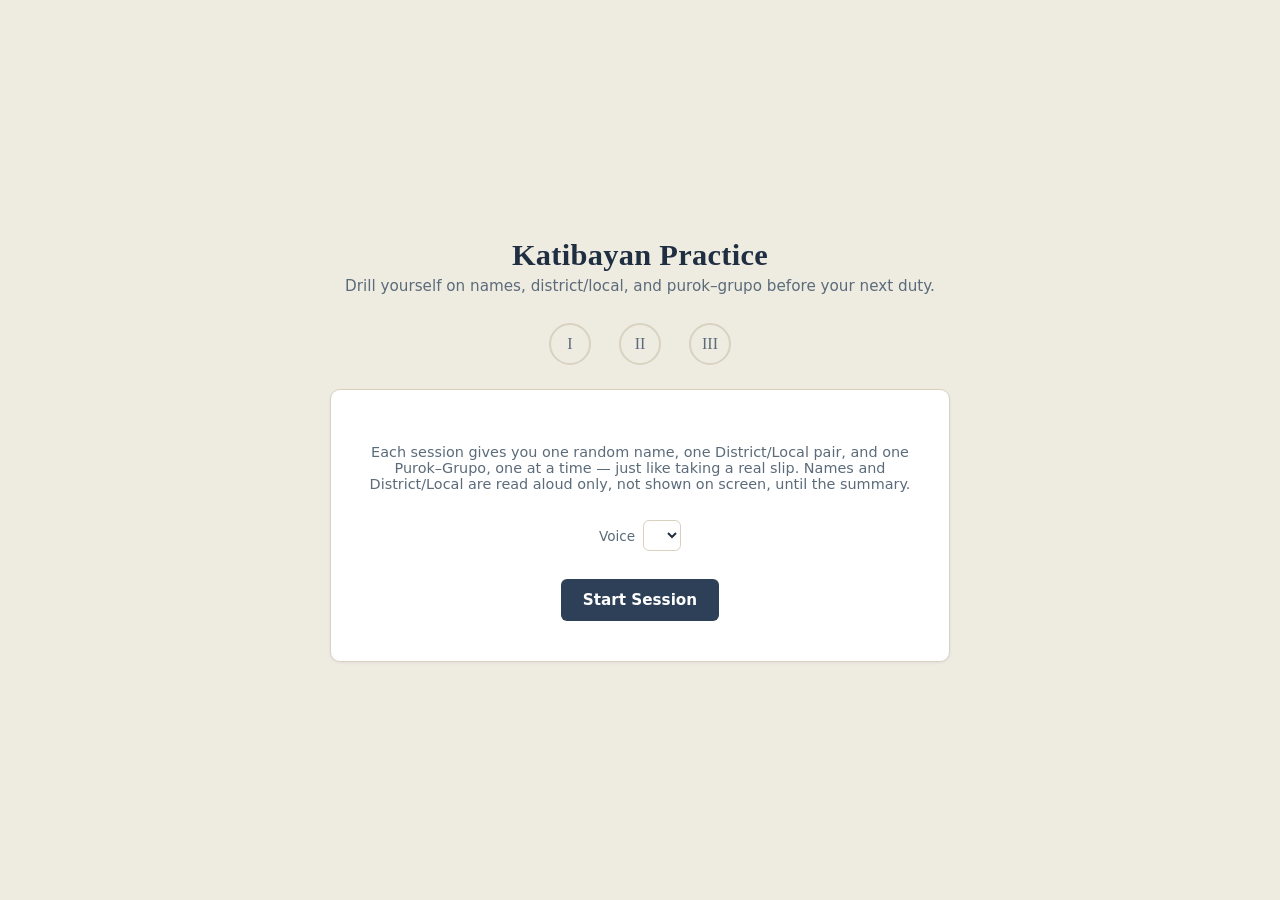
<file: index.html>
<!DOCTYPE html>
<html lang="en">
<head>
<meta charset="UTF-8">
<meta name="viewport" content="width=device-width, initial-scale=1.0">
<title>Katibayan Practice</title>
<link rel="stylesheet" href="css/style.css">
</head>
<body>
  <div class="app">
    <div class="masthead">
      <h1>Katibayan Practice</h1>
      <p>Drill yourself on names, district/local, and purok–grupo before your next duty.</p>
    </div>

    <div class="progress" id="progress">
      <div class="tick" data-step="1">I</div>
      <div class="tick" data-step="2">II</div>
      <div class="tick" data-step="3">III</div>
    </div>

    <div class="card" id="stage-idle">
      <p class="helper">Each session gives you one random name, one District/Local pair, and one Purok&ndash;Grupo, one at a time &mdash; just like taking a real slip. Names and District/Local are read aloud only, not shown on screen, until the summary.</p>
      <div class="voice-picker">
        <label for="voice-select">Voice</label>
        <select id="voice-select"></select>
      </div>
      <p class="helper" id="voice-status" style="font-size:0.8rem;"></p>
      <div class="actions">
        <button class="btn-primary" id="start-btn">Start Session</button>
      </div>
    </div>

    <div class="card hidden" id="stage-name">
      <div class="eyebrow">Full Name</div>
      <div class="listen-indicator">&#128266; Listen, then write it on your slip</div>
      <p class="helper">Didn't catch it? Use the buttons below.</p>
      <div class="actions">
        <button class="btn-secondary" id="name-repeat-btn">&#8635; Repeat</button>
        <button class="btn-secondary" id="name-spell-btn">Spell It Out</button>
      </div>
      <div class="actions">
        <button class="btn-primary" id="name-proceed">Proceed &rarr;</button>
      </div>
    </div>

    <div class="card hidden" id="stage-district">
      <div class="eyebrow">District &amp; Local Congregation</div>
      <div class="listen-indicator">&#128266; Listen, then write it on your slip</div>
      <p class="helper">Didn't catch it? Use the buttons below.</p>
      <div class="actions">
        <button class="btn-secondary" id="district-repeat-btn">&#8635; Repeat</button>
      </div>
      <div class="actions">
        <button class="btn-secondary" id="district-spell-district-btn">Spell District</button>
        <button class="btn-secondary" id="district-spell-local-btn">Spell Local</button>
      </div>
      <div class="actions">
        <button class="btn-primary" id="district-proceed">Proceed &rarr;</button>
      </div>
    </div>

    <div class="card hidden" id="stage-purok">
      <div class="eyebrow">Purok &ndash; Grupo</div>
      <div class="data-display" id="purok-display"></div>
      <p class="helper">Write it as Purok&ndash;Grupo, e.g. 6-9.</p>
      <div class="actions">
        <button class="btn-primary" id="purok-proceed">Proceed &rarr;</button>
      </div>
    </div>

    <div class="card hidden" id="stage-summary">
      <div class="eyebrow">Summary &mdash; check against your paper</div>
      <ul class="summary-list">
        <li><span class="label">Name</span><span class="value" id="summary-name"></span></li>
        <li><span class="label">District</span><span class="value" id="summary-district"></span></li>
        <li><span class="label">Local Congregation</span><span class="value" id="summary-local"></span></li>
        <li><span class="label">Purok &ndash; Grupo</span><span class="value" id="summary-purok"></span></li>
      </ul>
      <div class="actions">
        <button class="btn-primary" id="new-session-btn">New Session</button>
      </div>
    </div>
  </div>

  <script src="data/names.js"></script>
  <script src="data/districts.js"></script>
  <script src="js/random-pickers.js"></script>
  <script src="js/speech.js"></script>
  <script src="js/session-app.js"></script>
</body>
</html>
</file>
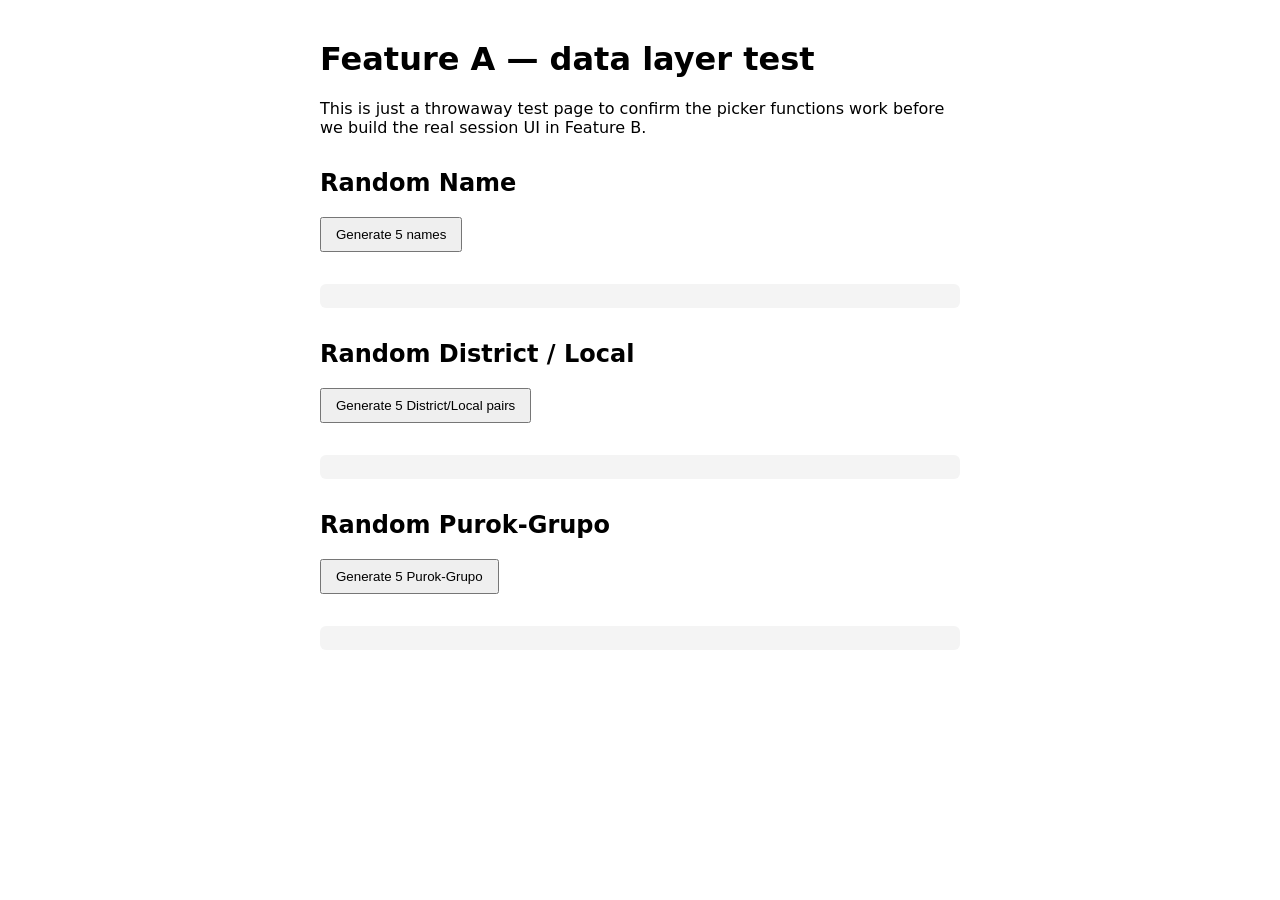
<file: test.html>
<!DOCTYPE html>
<html lang="en">
<head>
<meta charset="UTF-8">
<title>Feature A test — random pickers</title>
<style>
  body { font-family: system-ui, sans-serif; max-width: 640px; margin: 40px auto; padding: 0 16px; }
  button { padding: 8px 14px; margin-right: 8px; margin-bottom: 16px; cursor: pointer; }
  ul { background: #f4f4f4; padding: 12px 12px 12px 28px; border-radius: 6px; max-height: 240px; overflow-y: auto; }
  li { margin-bottom: 4px; font-family: ui-monospace, monospace; }
  h2 { margin-top: 32px; }
</style>
</head>
<body>
  <h1>Feature A — data layer test</h1>
  <p>This is just a throwaway test page to confirm the picker functions work before we build the real session UI in Feature B.</p>

  <h2>Random Name</h2>
  <button onclick="runTest('name')">Generate 5 names</button>
  <ul id="name-output"></ul>

  <h2>Random District / Local</h2>
  <button onclick="runTest('district')">Generate 5 District/Local pairs</button>
  <ul id="district-output"></ul>

  <h2>Random Purok-Grupo</h2>
  <button onclick="runTest('purok')">Generate 5 Purok-Grupo</button>
  <ul id="purok-output"></ul>

  <script src="data/names.js"></script>
  <script src="data/districts.js"></script>
  <script src="js/random-pickers.js"></script>
  <script>
    function runTest(kind) {
      const outputEl = document.getElementById(`${kind === 'name' ? 'name' : kind === 'district' ? 'district' : 'purok'}-output`);
      outputEl.innerHTML = "";
      for (let i = 0; i < 5; i++) {
        const li = document.createElement("li");
        if (kind === "name") li.textContent = getRandomName().full;
        if (kind === "district") li.textContent = getRandomDistrictAndLocal().display;
        if (kind === "purok") li.textContent = getRandomPurokGrupo().display;
        outputEl.appendChild(li);
      }
    }
  </script>
</body>
</html>
</file>
<file: css/style.css>
:root {
  --bg: #eeebe1;
  --card: #ffffff;
  --border: #d9d2c1;
  --ink: #22303f;
  --ink-soft: #5b6b7a;
  --navy: #2e4057;
  --navy-dark: #202e42;
  --gold: #a97c2f;
  --gold-soft: #e4d3ab;
  --font-serif: Georgia, "Iowan Old Style", "Palatino Linotype", "Times New Roman", serif;
  --font-sans: system-ui, -apple-system, "Segoe UI", Roboto, sans-serif;
  --font-mono: ui-monospace, "SFMono-Regular", Menlo, Consolas, "Liberation Mono", monospace;
}

* { box-sizing: border-box; }

body {
  margin: 0;
  min-height: 100vh;
  background: var(--bg);
  color: var(--ink);
  font-family: var(--font-sans);
  display: flex;
  align-items: center;
  justify-content: center;
  padding: 32px 16px;
}

.app {
  width: 100%;
  max-width: 620px;
}

.masthead {
  text-align: center;
  margin-bottom: 28px;
}

.masthead h1 {
  font-family: var(--font-serif);
  font-size: 1.9rem;
  font-weight: 700;
  margin: 0 0 4px;
  color: var(--navy-dark);
  letter-spacing: 0.01em;
}

.masthead p {
  margin: 0;
  color: var(--ink-soft);
  font-size: 0.95rem;
}

/* Ledger-stamp progress indicator */
.progress {
  display: flex;
  justify-content: center;
  gap: 28px;
  margin-bottom: 24px;
}

.progress .tick {
  font-family: var(--font-serif);
  font-size: 1rem;
  color: var(--ink-soft);
  border: 2px solid var(--border);
  border-radius: 50%;
  width: 42px;
  height: 42px;
  display: flex;
  align-items: center;
  justify-content: center;
  transition: border-color 0.25s ease, color 0.25s ease, background 0.25s ease;
}

.progress .tick.active {
  border-color: var(--navy);
  color: var(--navy);
  font-weight: 700;
}

.progress .tick.done {
  border-color: var(--gold);
  background: var(--gold-soft);
  color: var(--gold);
  font-weight: 700;
}

.card {
  background: var(--card);
  border: 1px solid var(--border);
  border-radius: 10px;
  padding: 40px 36px;
  box-shadow: 0 1px 3px rgba(34, 48, 63, 0.06);
  text-align: center;
  animation: fadeIn 0.25s ease;
}

@keyframes fadeIn {
  from { opacity: 0; transform: translateY(4px); }
  to { opacity: 1; transform: translateY(0); }
}

.eyebrow {
  font-size: 0.78rem;
  letter-spacing: 0.14em;
  text-transform: uppercase;
  color: var(--gold);
  font-weight: 700;
  margin-bottom: 14px;
}

.data-display {
  font-family: var(--font-mono);
  font-size: 2rem;
  line-height: 1.3;
  color: var(--ink);
  margin-bottom: 10px;
  word-break: break-word;
}

.data-display.secondary {
  font-size: 1.4rem;
  color: var(--navy);
  margin-bottom: 28px;
}

.card p.helper {
  color: var(--ink-soft);
  font-size: 0.9rem;
  margin-bottom: 28px;
}

.listen-indicator {
  font-family: var(--font-sans);
  font-size: 1.3rem;
  color: var(--navy);
  margin-bottom: 10px;
}

.voice-picker {
  display: flex;
  align-items: center;
  justify-content: center;
  gap: 8px;
  margin-bottom: 6px;
  font-size: 0.85rem;
  color: var(--ink-soft);
}

.voice-picker select {
  font-family: var(--font-sans);
  padding: 6px 8px;
  border-radius: 6px;
  border: 1px solid var(--border);
  background: #fff;
  color: var(--ink);
  max-width: 260px;
}

.actions {
  display: flex;
  justify-content: center;
  gap: 12px;
  margin-top: 8px;
  flex-wrap: wrap;
}

button {
  font-family: var(--font-sans);
  font-size: 0.95rem;
  font-weight: 600;
  padding: 12px 22px;
  border-radius: 6px;
  border: none;
  cursor: pointer;
  transition: background 0.15s ease, transform 0.05s ease;
}

button:active { transform: translateY(1px); }

button:focus-visible {
  outline: 3px solid var(--gold);
  outline-offset: 2px;
}

.btn-primary {
  background: var(--navy);
  color: #fff;
}
.btn-primary:hover { background: var(--navy-dark); }

.btn-secondary {
  background: #fff;
  color: var(--navy);
  border: 1.5px solid var(--navy);
}
.btn-secondary:hover { background: #f2f4f6; }

.summary-list {
  text-align: left;
  list-style: none;
  padding: 0;
  margin: 0 0 28px;
  border-top: 1px solid var(--border);
}

.summary-list li {
  padding: 14px 4px;
  border-bottom: 1px solid var(--border);
}

.summary-list .label {
  display: block;
  font-size: 0.72rem;
  letter-spacing: 0.12em;
  text-transform: uppercase;
  color: var(--gold);
  font-weight: 700;
  margin-bottom: 4px;
}

.summary-list .value {
  font-family: var(--font-mono);
  font-size: 1.15rem;
  color: var(--ink);
}

.hidden { display: none; }

@media (prefers-reduced-motion: reduce) {
  .card { animation: none; }
}
</file>
